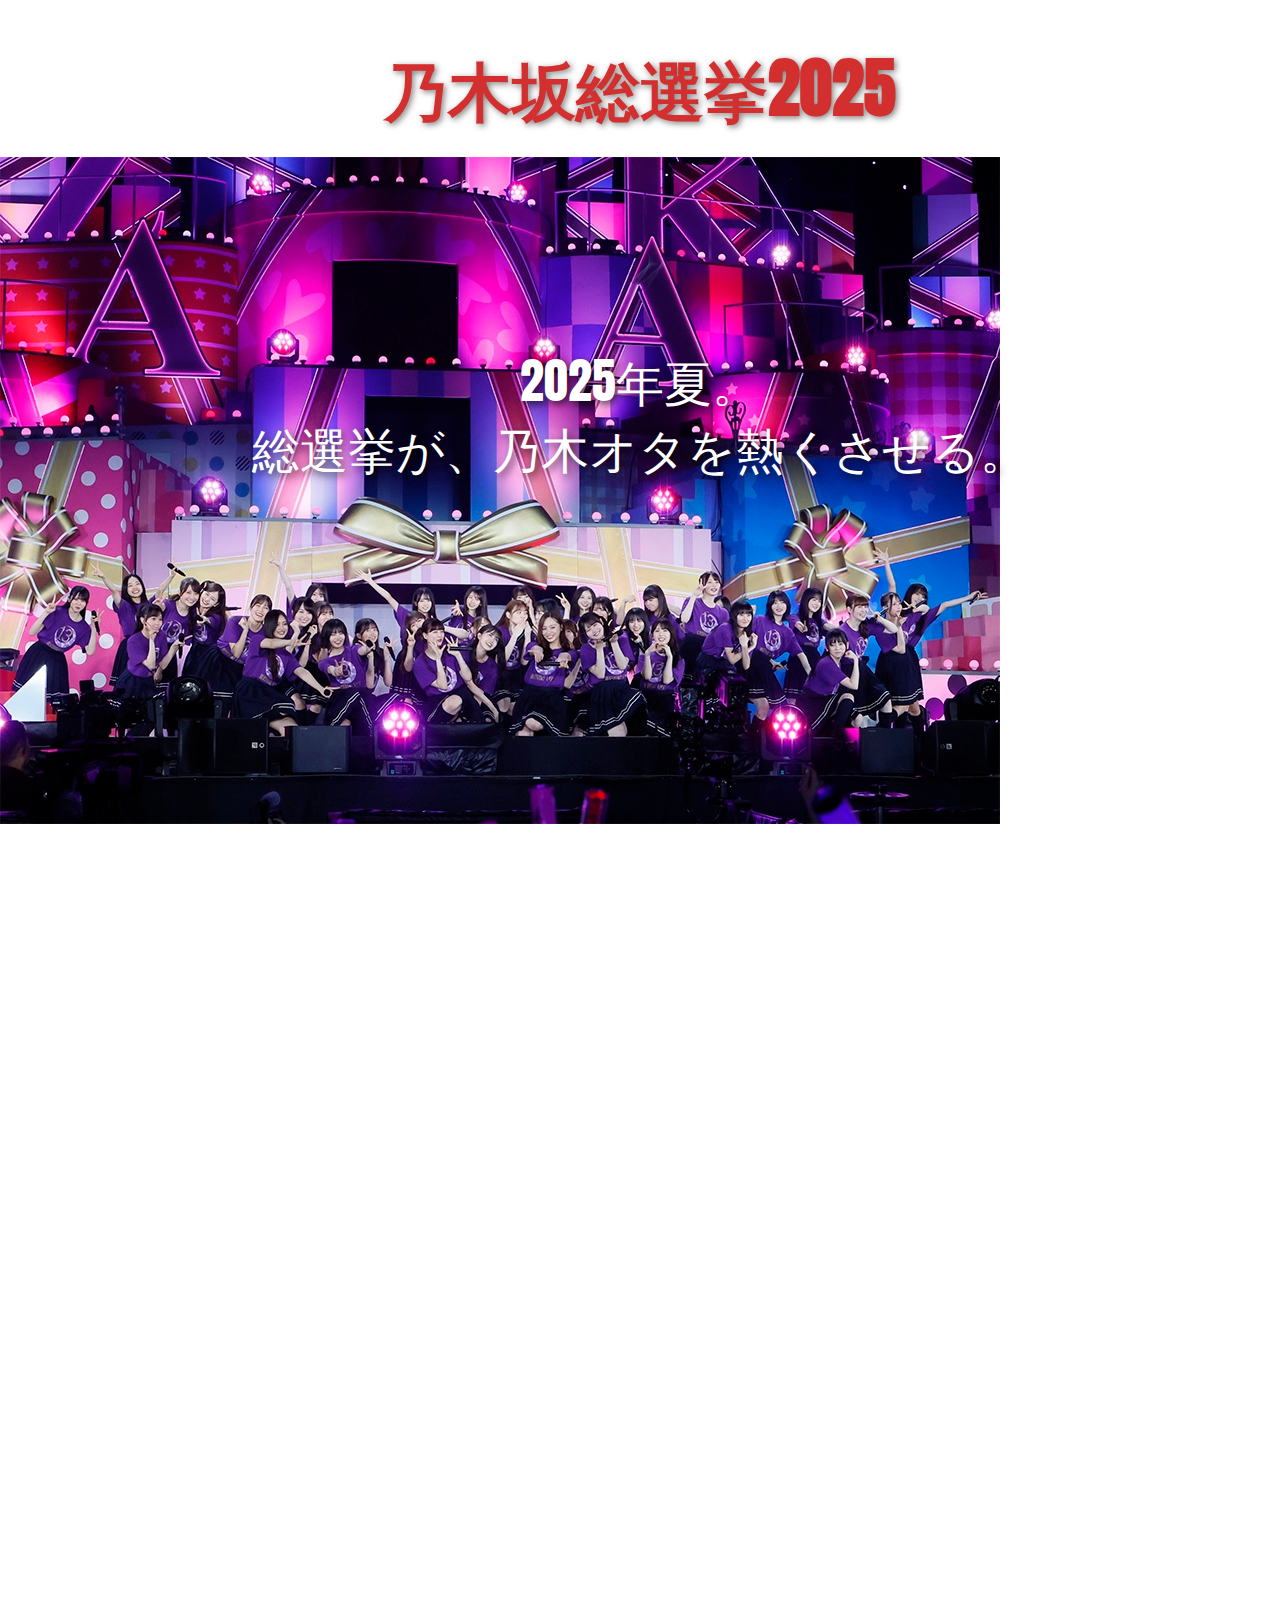
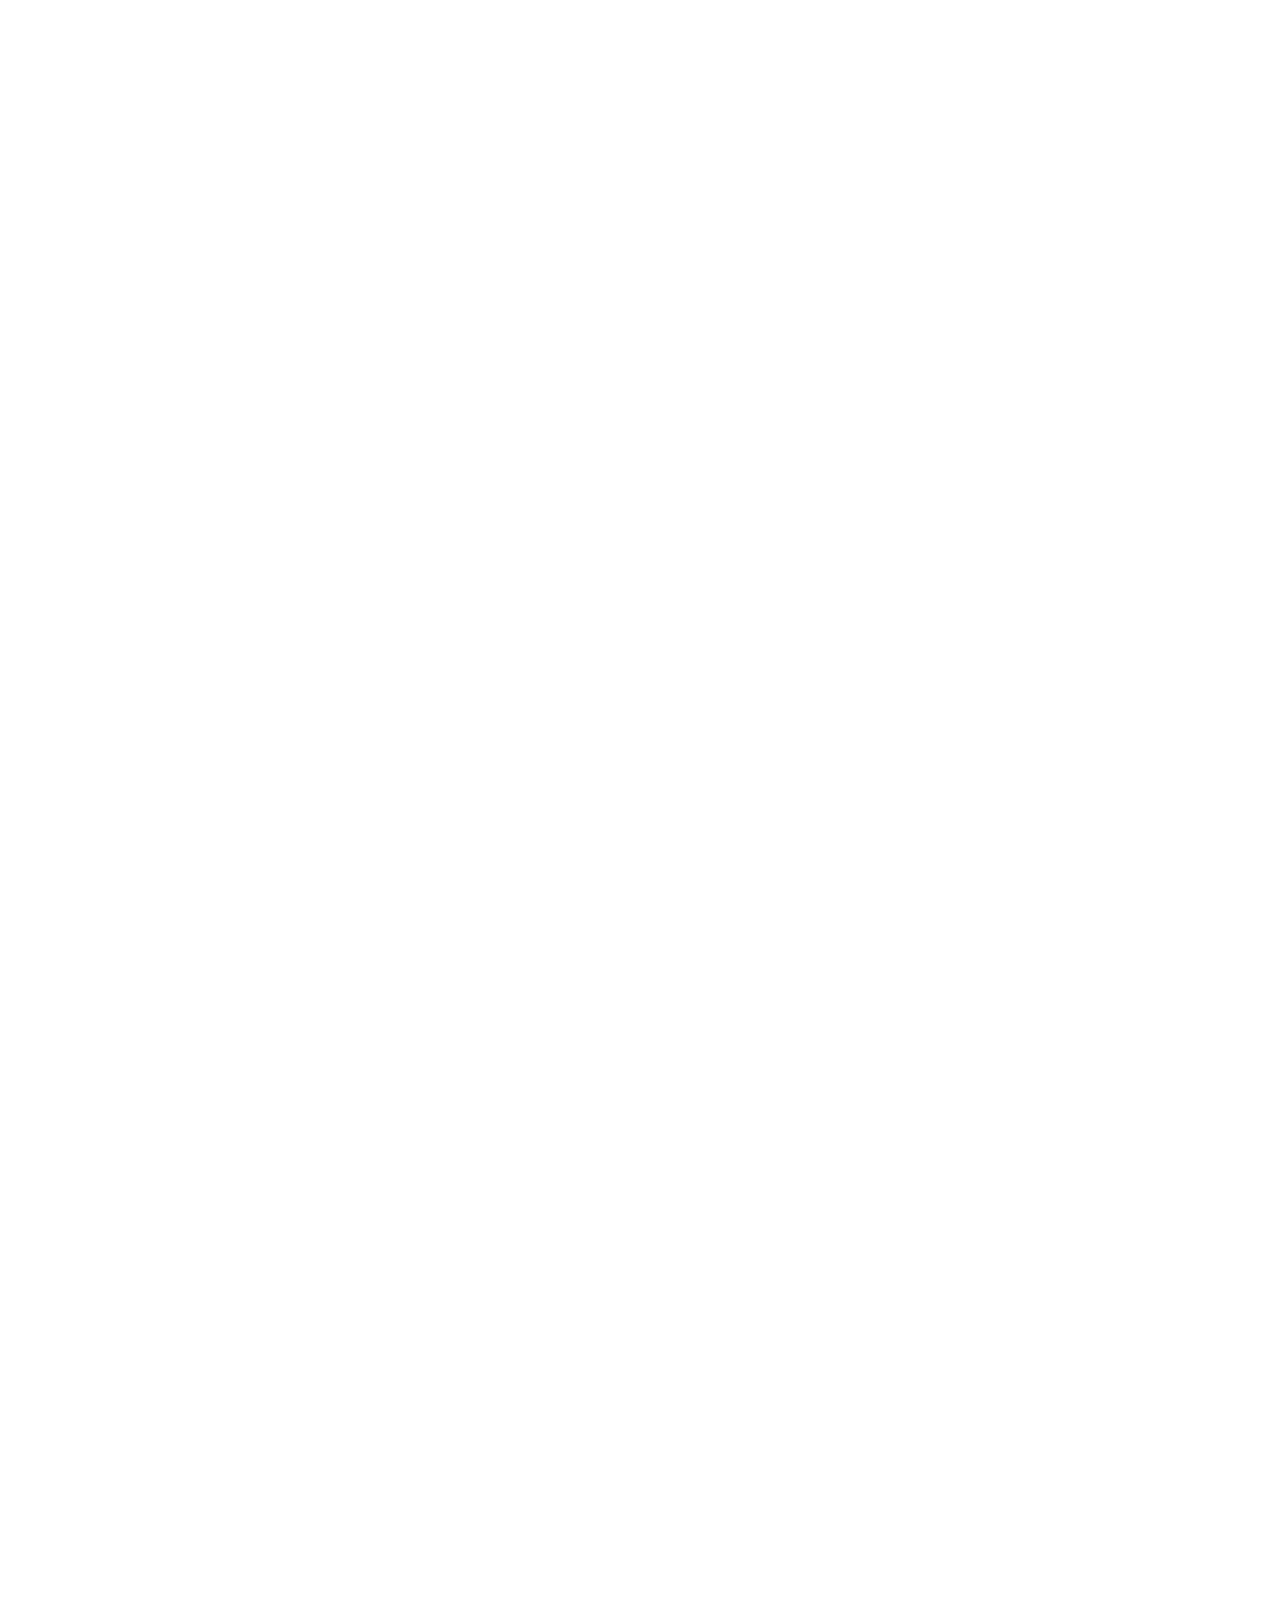
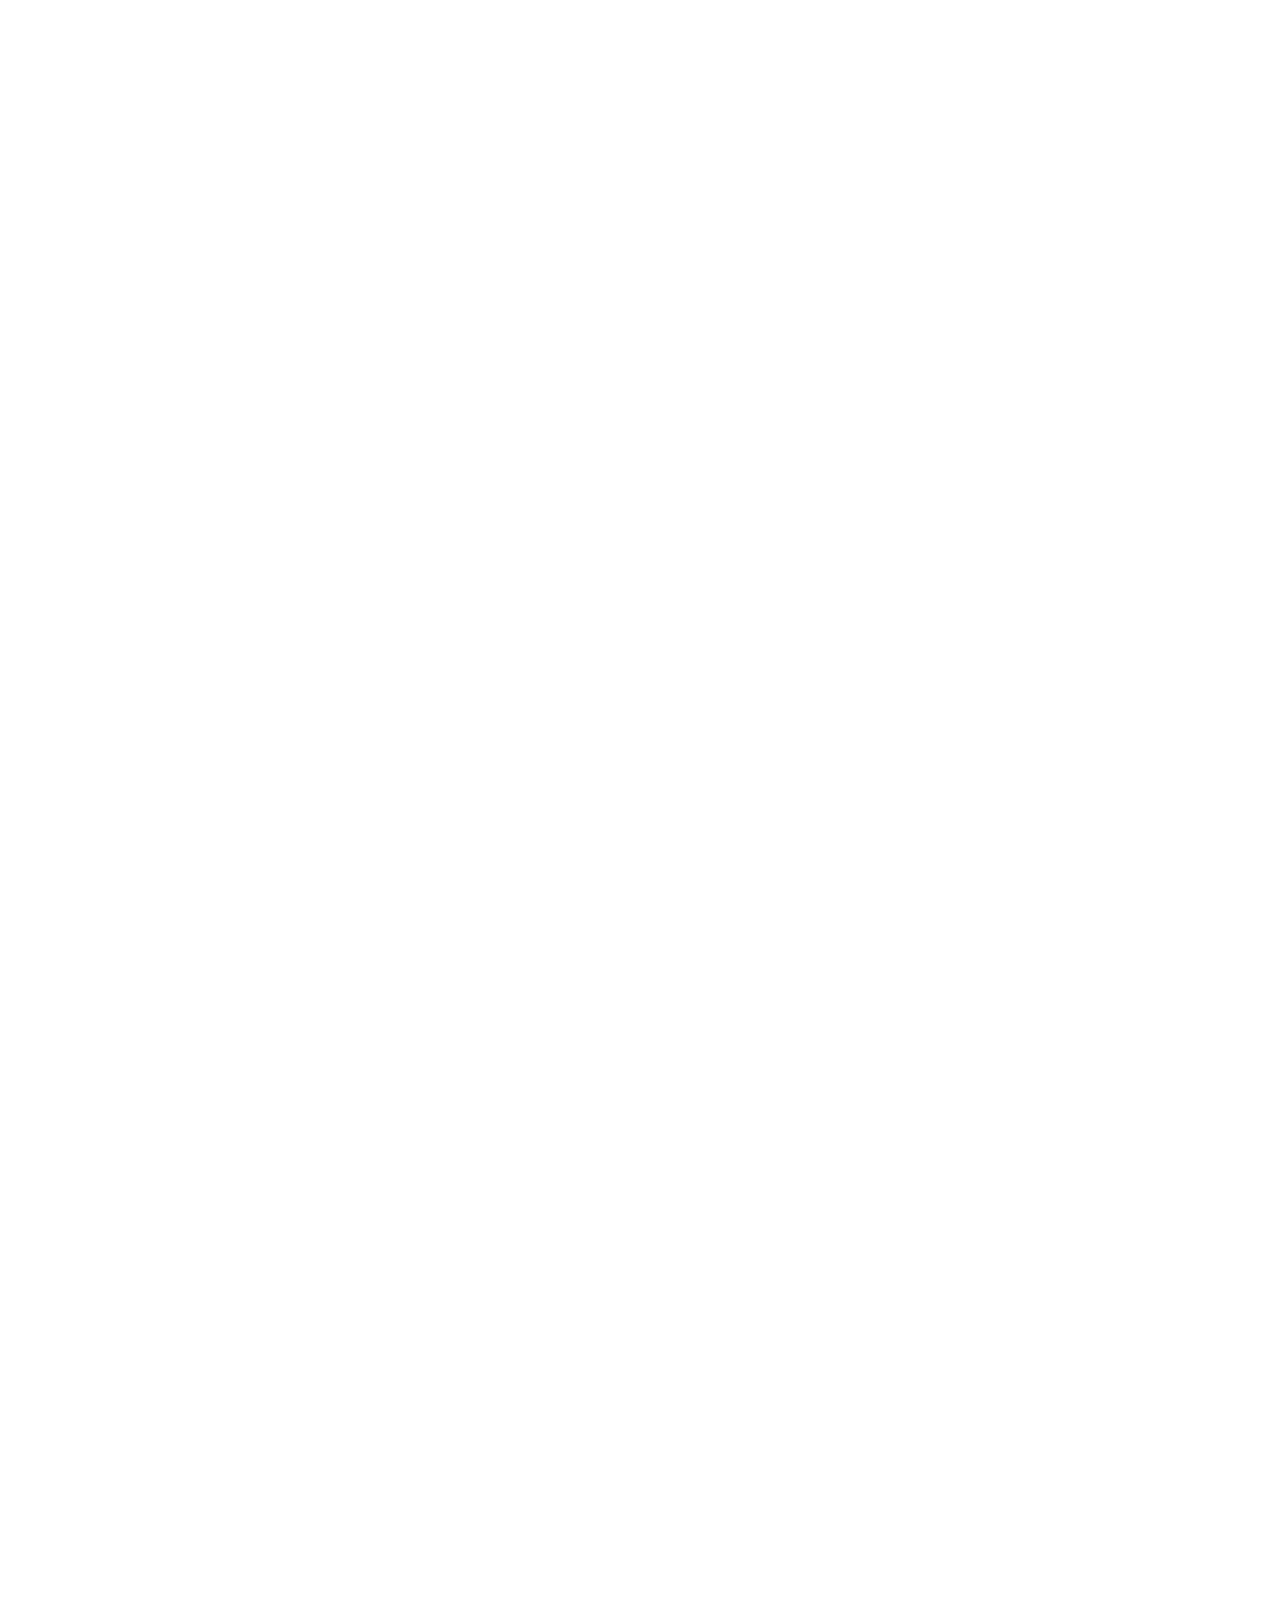
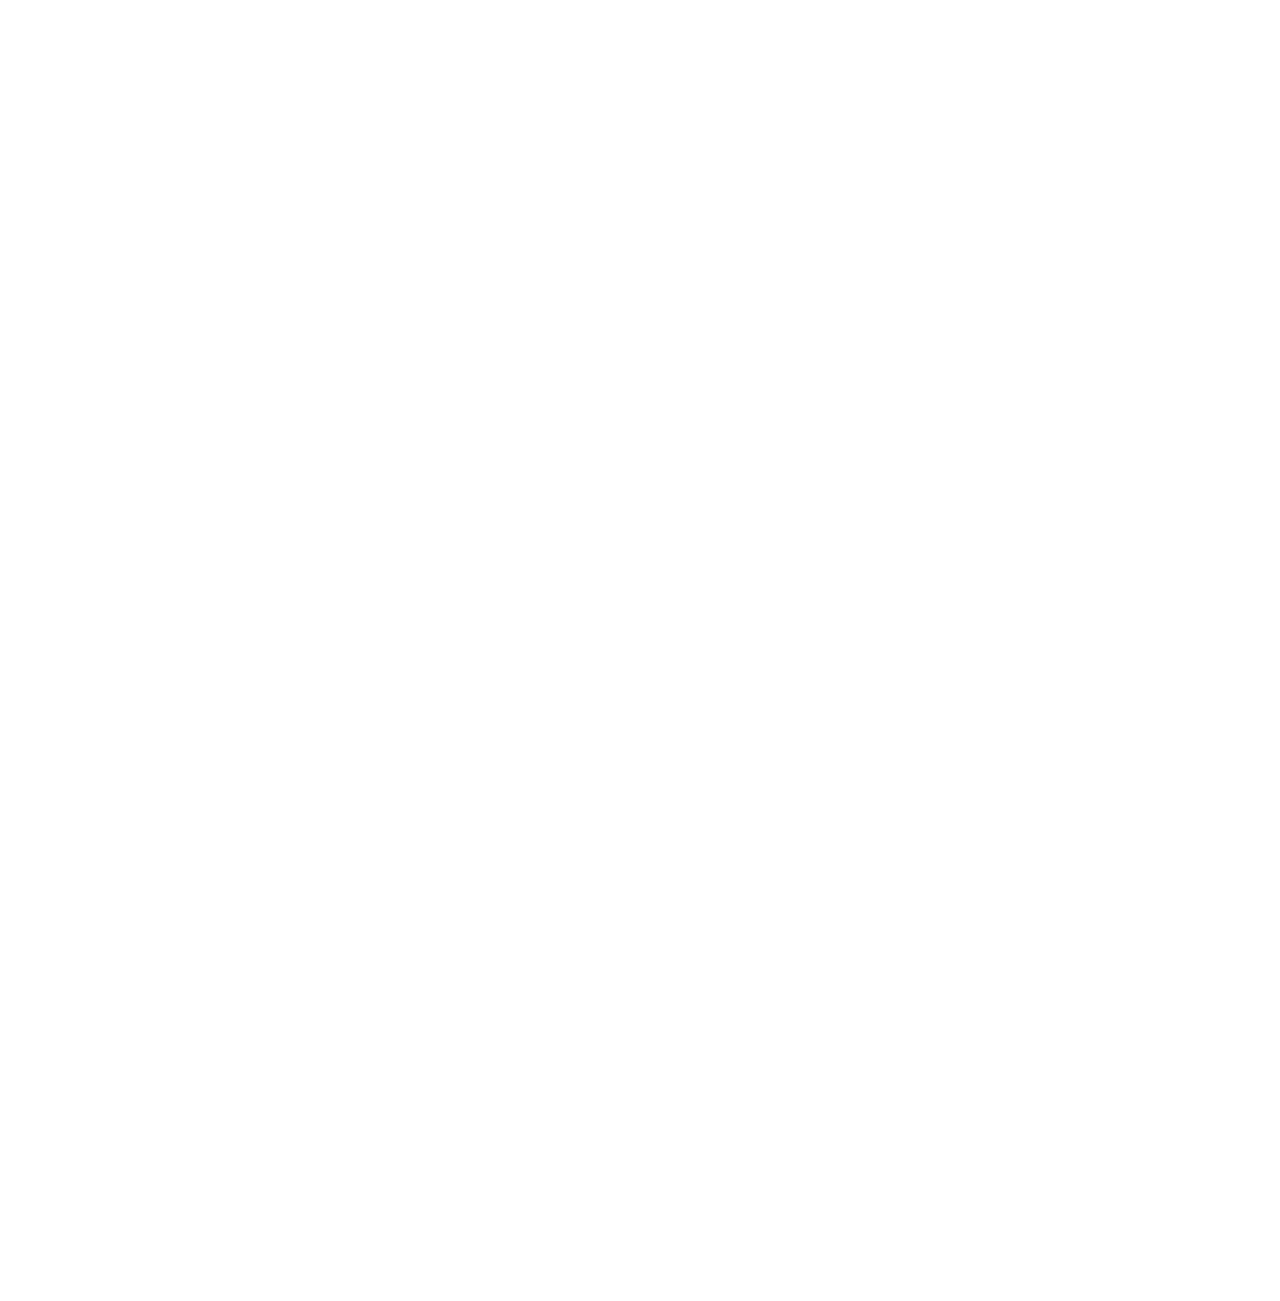
<file: index.html>
<!DOCTYPE html>
<html lang="ja">
<head>
  <meta charset="UTF-8" />
<meta name="viewport" content="width=device-width, initial-scale=1">
  <link href="https://fonts.googleapis.com/css2?family=Anton&display=swap" rel="stylesheet" />
  <link rel="stylesheet" href="style.css?v=20250805">
  <title>乃木坂総選挙2025</title>
</head>
<body>
  <header>
    <h1 class="page-title">乃木坂総選挙2025</h1>
  </header>

<div class="hero">
  <img class="hero-img" src="images/main.jpg" alt="メイン画像" />
  <div class="catchcopy">
    <div>2025年夏。</div>
    <div>総選挙が、乃木オタを熱くさせる。</div>
  </div>
</div>

  <div class="vote-period">🗳️ 投票期間：2025年8月6日（水）〜8月20日（水）</div>

  <div class="vote-container">
    <a href="voting.html" class="btn-vote">総選挙に投票する</a>
  </div>

  <section class="overview">
    <h3>乃木坂総選挙2025 概要</h3>
    <div class="overview-text">
      <p>乃木坂46には、個性豊かな39人のメンバーがいる。</p>
      <p>けれど、その人気の頂点はまだ誰も知らない。</p>
      <p>かつてAKB48が巻き起こした総選挙の熱狂──</p>
      <p>今こそ、俺たち乃木オタの力でその歴史を塗り替える時だ！</p>
      <p>2025年の夏、この手で“真の人気王者”を決めてやろうぜ！</p>
    </div>

    <h2 class="section-title">〈この夏、戦う39人〉</h2>

    <section class="members">
  <h2>3期生</h2>
  <div class="member-row">
    <div class="member"><img src="images/members/IMG_0188.JPG" alt="伊藤理々杏"><p>伊藤理々杏</p></div>
    <div class="member"><img src="images/members/IMG_0190.JPG" alt="岩本蓮加"><p>岩本蓮加</p></div>
    <div class="member"><img src="images/members/IMG_0191.JPG" alt="梅澤美波"><p>梅澤美波</p></div>
    <div class="member"><img src="images/members/IMG_0199.JPG" alt="久保史緒里"><p>久保史緒里</p></div>
    <div class="member"><img src="images/members/IMG_0212.JPG" alt="吉田綾乃クリスティー"><p>吉田綾乃クリスティー</p></div>
  </div>

  <h2>4期生</h2>
  <div class="member-row">
    <div class="member"><img src="images/members/IMG_0192.JPG" alt="遠藤さくら"><p>遠藤さくら</p></div>
    <div class="member"><img src="images/members/IMG_0196.JPG" alt="賀喜遥香"><p>賀喜遥香</p></div>
    <div class="member"><img src="images/members/IMG_0197.JPG" alt="金川紗耶"><p>金川紗耶</p></div>
    <div class="member"><img src="images/members/IMG_0200.JPG" alt="黒見明香"><p>黒見明香</p></div>
    <div class="member"><img src="images/members/IMG_0201.JPG" alt="佐藤璃果"><p>佐藤璃果</p></div>
    <div class="member"><img src="images/members/IMG_0202.JPG" alt="柴田柚菜"><p>柴田柚菜</p></div>
    <div class="member"><img src="images/members/IMG_0204.JPG" alt="田村真佑"><p>田村真佑</p></div>
    <div class="member"><img src="images/members/IMG_0205.JPG" alt="筒井あやめ"><p>筒井あやめ</p></div>
    <div class="member"><img src="images/members/IMG_0208.JPG" alt="林瑠奈"><p>林瑠奈</p></div>
    <div class="member"><img src="images/members/IMG_0209.JPG" alt="松尾美佑"><p>松尾美佑</p></div>
    <div class="member"><img src="images/members/IMG_0210.JPG" alt="矢久保美緒"><p>矢久保美緒</p></div>
    <div class="member"><img src="images/members/IMG_0211.JPG" alt="弓木奈於"><p>弓木奈於</p></div>
  </div>

  <h2>5期生</h2>
  <div class="member-row">
    <div class="member"><img src="images/members/IMG_0185.JPG" alt="五百城茉央"><p>五百城茉央</p></div>
    <div class="member"><img src="images/members/IMG_0186.JPG" alt="池田瑛紗"><p>池田瑛紗</p></div>
    <div class="member"><img src="images/members/IMG_0187.JPG" alt="一ノ瀬美空"><p>一ノ瀬美空</p></div>
    <div class="member"><img src="images/members/IMG_0189.JPG" alt="井上和"><p>井上和</p></div>
    <div class="member"><img src="images/members/IMG_0193.JPG" alt="岡本姫奈"><p>岡本姫奈</p></div>
    <div class="member"><img src="images/members/IMG_0194.JPG" alt="小川彩"><p>小川彩</p></div>
    <div class="member"><img src="images/members/IMG_0195.JPG" alt="奥田いろは"><p>奥田いろは</p></div>
    <div class="member"><img src="images/members/IMG_0198.JPG" alt="川﨑桜"><p>川﨑桜</p></div>
    <div class="member"><img src="images/members/IMG_0203.JPG" alt="菅原咲月"><p>菅原咲月</p></div>
    <div class="member"><img src="images/members/IMG_0206.JPG" alt="冨里奈央"><p>冨里奈央</p></div>
    <div class="member"><img src="images/members/IMG_0207.JPG" alt="中西アルノ"><p>中西アルノ</p></div>
  </div>

  <h2>6期生</h2>
  <div class="member-row">
    <div class="member"><img src="images/members/IMG_0213.JPG" alt="愛宕心響"><p>愛宕心響</p></div>
    <div class="member"><img src="images/members/IMG_0214.JPG" alt="大越ひなの"><p>大越ひなの</p></div>
    <div class="member"><img src="images/members/IMG_0215.JPG" alt="小津玲奈"><p>小津玲奈</p></div>
    <div class="member"><img src="images/members/IMG_0216.JPG" alt="海邉朱莉"><p>海邉朱莉</p></div>
    <div class="member"><img src="images/members/IMG_0217.JPG" alt="川端晃菜"><p>川端晃菜</p></div>
    <div class="member"><img src="images/members/IMG_0218.JPG" alt="鈴木佑捺"><p>鈴木佑捺</p></div>
    <div class="member"><img src="images/members/IMG_0219.JPG" alt="瀬戸口心月"><p>瀬戸口心月</p></div>
    <div class="member"><img src="images/members/IMG_0220.JPG" alt="長嶋凛桜"><p>長嶋凛桜</p></div>
    <div class="member"><img src="images/members/IMG_0221.JPG" alt="増田三莉音"><p>増田三莉音</p></div>
    <div class="member"><img src="images/members/IMG_0222.JPG" alt="森平麗心"><p>森平麗心</p></div>
    <div class="member"><img src="images/members/IMG_0223.JPG" alt="矢田萌華"><p>矢田萌華</p></div>
    </section>
  </section>
</body>
</html>
</file>
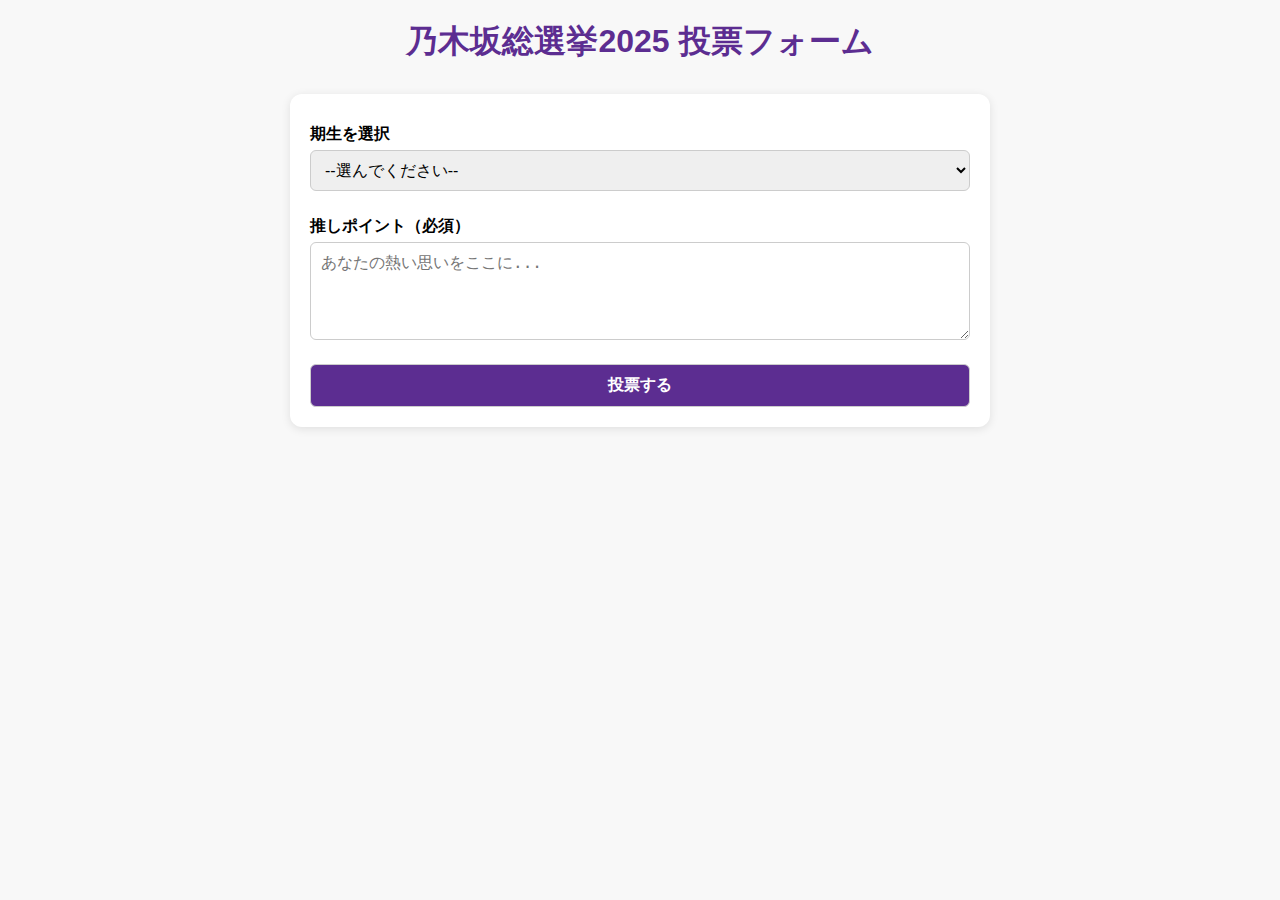
<file: voting.html>
<!DOCTYPE html>
<html lang="ja">
<head>
  <meta charset="UTF-8" />
  <meta name="viewport" content="width=device-width, initial-scale=1.0" />
  <title>乃木坂総選挙2025｜投票フォーム</title>
  <link rel="stylesheet" href="style.css" />
  <style>
    body {
      font-family: "Helvetica Neue", sans-serif;
      background-color: #f8f8f8;
      margin: 0;
      padding: 20px;
    }

    h1 {
      text-align: center;
      color: #5c2d91;
      margin-bottom: 30px;
    }

    form {
      background-color: white;
      padding: 20px;
      border-radius: 12px;
      max-width: 700px;
      margin: 0 auto;
      box-shadow: 0 2px 10px rgba(0,0,0,0.1);
    }

    label {
      display: block;
      margin: 10px 0 5px;
      font-weight: bold;
    }

    select, textarea, button {
      width: 100%;
      padding: 10px;
      border-radius: 6px;
      border: 1px solid #ccc;
      font-size: 16px;
    }

    .member-list {
      display: flex;
      flex-wrap: wrap;
      gap: 12px;
      margin-top: 15px;
    }

    .member-item {
      flex: 1 1 calc(50% - 12px);
      display: flex;
      align-items: center;
      border: 1px solid #ddd;
      border-radius: 8px;
      padding: 8px;
      background: #fafafa;
    }

    .member-item input[type="radio"] {
      margin-right: 10px;
      transform: scale(1.2);
    }

    .member-item img {
      width: 60px;
      height: 60px;
      object-fit: cover;
      border-radius: 6px;
      margin-right: 10px;
    }

    .member-name {
      font-size: 16px;
      font-weight: 500;
    }

    button {
      background-color: #5c2d91;
      color: white;
      font-weight: bold;
      margin-top: 20px;
      cursor: pointer;
      transition: 0.3s;
    }

    button:hover {
      background-color: #452079;
    }

    @media (max-width: 600px) {
      .member-item {
        flex: 1 1 100%;
      }
    }
  </style>
</head>
<body>
  <h1>乃木坂総選挙2025 投票フォーム</h1>
  <form id="voteForm">
    <label for="generation">期生を選択</label>
    <select id="generation" required>
      <option value="">--選んでください--</option>
      <option value="3期生">3期生</option>
      <option value="4期生">4期生</option>
      <option value="5期生">5期生</option>
      <option value="6期生">6期生</option>
    </select>

    <div id="memberContainer" class="member-list"></div>

    <label for="reason">推しポイント（必須）</label>
    <textarea id="reason" rows="4" required placeholder="あなたの熱い思いをここに..."></textarea>

    <button type="submit">投票する</button>
  </form>

  <script>
    const members = {
      "3期生": [
        { name: "伊藤理々杏", img: "images/members/IMG_0188.JPG" },
        { name: "岩本蓮加", img: "images/members/IMG_0190.JPG" },
        { name: "梅澤美波", img: "images/members/IMG_0191.JPG" },
        { name: "久保史緒里", img: "images/members/IMG_0199.JPG" },
        { name: "吉田綾乃クリスティー", img: "images/members/IMG_0212.JPG" }
      ],
      "4期生": [
        { name: "遠藤さくら", img: "images/members/IMG_0192.JPG" },
        { name: "賀喜遥香", img: "images/members/IMG_0196.JPG" },
        { name: "金川紗耶", img: "images/members/IMG_0197.JPG" },
        { name: "黒見明香", img: "images/members/IMG_0200.JPG" },
        { name: "佐藤璃果", img: "images/members/IMG_0201.JPG" },
        { name: "柴田柚菜", img: "images/members/IMG_0202.JPG" },
        { name: "田村真佑", img: "images/members/IMG_0204.JPG" },
        { name: "筒井あやめ", img: "images/members/IMG_0205.JPG" },
        { name: "林瑠奈", img: "images/members/IMG_0208.JPG" },
        { name: "松尾美佑", img: "images/members/IMG_0209.JPG" },
        { name: "矢久保美緒", img: "images/members/IMG_0210.JPG" },
        { name: "弓木奈於", img: "images/members/IMG_0211.JPG" }
      ],
      "5期生": [
        { name: "五百城茉央", img: "images/members/IMG_0185.JPG" },
        { name: "池田瑛紗", img: "images/members/IMG_0186.JPG" },
        { name: "一ノ瀬美空", img: "images/members/IMG_0187.JPG" },
        { name: "井上和", img: "images/members/IMG_0189.JPG" },
        { name: "岡本姫奈", img: "images/members/IMG_0193.JPG" },
        { name: "小川彩", img: "images/members/IMG_0194.JPG" },
        { name: "奥田いろは", img: "images/members/IMG_0195.JPG" },
        { name: "川﨑桜", img: "images/members/IMG_0198.JPG" },
        { name: "菅原咲月", img: "images/members/IMG_0203.JPG" },
        { name: "冨里奈央", img: "images/members/IMG_0206.JPG" },
        { name: "中西アルノ", img: "images/members/IMG_0207.JPG" }
      ],
      "6期生": [
        { name: "愛宕心響", img: "images/members/IMG_0213.JPG" },
        { name: "大越ひなの", img: "images/members/IMG_0214.JPG" },
        { name: "小津玲奈", img: "images/members/IMG_0215.JPG" },
        { name: "海邉朱莉", img: "images/members/IMG_0216.JPG" },
        { name: "川端晃菜", img: "images/members/IMG_0217.JPG" },
        { name: "鈴木佑捺", img: "images/members/IMG_0218.JPG" },
        { name: "瀬戸口心月", img: "images/members/IMG_0219.JPG" },
        { name: "長嶋凛桜", img: "images/members/IMG_0220.JPG" },
        { name: "増田三莉音", img: "images/members/IMG_0221.JPG" },
        { name: "森平麗心", img: "images/members/IMG_0222.JPG" },
        { name: "矢田萌華", img: "images/members/IMG_0223.JPG" }
      ]
    };

    const generationSelect = document.getElementById("generation");
    const memberContainer = document.getElementById("memberContainer");

    generationSelect.addEventListener("change", () => {
      const selectedGen = generationSelect.value;
      memberContainer.innerHTML = "";

      if (members[selectedGen]) {
        members[selectedGen].forEach((member) => {
          const memberDiv = document.createElement("label");
          memberDiv.className = "member-item";

          memberDiv.innerHTML = `
            <input type="radio" name="member" value="${member.name}" required />
            <img src="${member.img}" alt="${member.name}">
            <span class="member-name">${member.name}</span>
          `;

          memberContainer.appendChild(memberDiv);
        });
      }
    });

    document.getElementById("voteForm").addEventListener("submit", function (e) {
      e.preventDefault();
      const member = document.querySelector("input[name='member']:checked");
      const reason = document.getElementById("reason").value.trim();

      if (!member || !reason) {
        alert("すべての項目を入力してください。");
        return;
      }

      alert("投票ありがとうございました！");
      this.reset();
      memberContainer.innerHTML = "";
    });
  </script>
</body>
</html>
</file>
<file: style.css>
/* リセット＆基本設定 */
* {
  margin: 0;
  padding: 0;
  box-sizing: border-box;
}

body, html {
  height: 100%;
  font-family: 'Helvetica Neue', sans-serif;
  margin: 0;
  padding: 0;
  max-width: 100vw;
  overflow-x: hidden; /* 横スクロール禁止 */
}

/* ページタイトル */
.page-title {
  text-align: center;
  font-family: 'Anton', sans-serif;
  font-size: 4rem;
  margin: 40px 0 20px 0;
  color: #d32f2f;
  text-shadow: 2px 2px 6px rgba(0,0,0,0.5);
  position: relative;
  z-index: 20;
}

/* ヒーローセクション */
.hero {
  position: relative;
  height: 900px; /* 固定高さ */
  background: url('https://suganabejoya.github.io/nogizaka-election-2025/images/main.jpg') center center/cover no-repeat;
  background-size: cover;
  background-position: center center;
  z-index: 1;
}

/* オーバーレイテキスト */
.overlay {
  position: relative;
  top: 30px;
  text-align: center;
  color: white;
  padding: 20px;
  z-index: 2;
  font-family: 'Anton', sans-serif;
  font-size: 2.5rem;
  line-height: 1.2;
  text-shadow: 3px 3px 8px rgba(0,0,0,0.7);
}

.overlay h2 {
  margin: 0;
}

/* 投票ボタンコンテナ */
.vote-container {
  text-align: center;
  margin: 20px 0 50px 0;
  position: relative;
  z-index: 20;
}

/* 投票ボタン */
.btn-vote {
  display: inline-block;
  padding: 25px 60px;
  background-color: #d32f2f;
  color: white;
  font-family: 'Anton', sans-serif;
  font-size: 2rem;
  text-decoration: none;
  border-radius: 6px;
  box-shadow: 0 6px 12px rgba(211, 47, 47, 0.7);
  transition: background-color 0.3s ease;
}

.btn-vote:hover {
  background-color: #b71c1c;
  box-shadow: 0 8px 16px rgba(183, 28, 28, 0.9);
}

/* メンバーセクション */
.members {
  padding: 50px 20px;
  background-color: #f9f9f9;
  text-align: center;
}

.members h2 {
  font-size: 2rem;
  margin: 40px 0 20px;
  color: #333;
  border-bottom: 2px solid #ddd;
  display: inline-block;
  padding-bottom: 5px;
}

/* メンバーリスト行 */
.member-row {
  display: flex;
  flex-wrap: wrap;
  justify-content: center;
  gap: 20px;
  margin-bottom: 40px;
}

/* メンバー個別 */
.member {
  width: 150px;
  font-size: 0.9rem;
  margin: 5px;
  text-align: center;
}

.member img {
  width: 100%;
  height: auto;
  border-radius: 10px;
  box-shadow: 0 4px 8px rgba(0,0,0,0.1);
  display: block;
  margin: 0 auto 8px auto;
}

.member p {
  margin-top: 8px;
  font-weight: bold;
}

/* 概要セクション */
.overview {
  max-width: 700px;
  margin: 0 auto 50px auto;
  padding: 20px;
  background-color: #fafafa;
  border-radius: 8px;
  box-shadow: 0 4px 12px rgba(0,0,0,0.1);
  font-family: 'Helvetica Neue', sans-serif;
  color: #333;
  line-height: 1.6;
  text-align: center;
}

.overview h3 {
  font-family: 'Anton', sans-serif;
  font-size: 2rem;
  color: #d32f2f;
  margin-bottom: 15px;
}

.overview p {
  margin-bottom: 10px;
  font-size: 1.1rem;
}

/* セクションタイトル */
.section-title {
  text-align: center;
  font-size: 2rem;
  margin-top: 60px;
  margin-bottom: 0;
  padding-bottom: 0;
  color: #333;
  font-weight: bold;
  letter-spacing: 0.1em;
}

/* 投票フォームコンテナ */
.vote-form-container {
  max-width: 600px;
  margin: 40px auto;
  padding: 20px;
  background-color: #f9f9f9;
  border-radius: 12px;
  box-shadow: 0 4px 10px rgba(0,0,0,0.1);
  font-family: sans-serif;
}

.vote-form-container label,
.vote-form-container select,
.vote-form-container textarea {
  display: block;
  width: 100%;
  margin-bottom: 15px;
  font-size: 1rem;
}

.vote-form-container textarea {
  resize: vertical;
}

/* 送信ボタン */
.submit-btn {
  background-color: #6b46c1;
  color: white;
  border: none;
  padding: 10px 20px;
  font-size: 1rem;
  border-radius: 6px;
  cursor: pointer;
  transition: background-color 0.3s ease;
}

.submit-btn:hover {
  background-color: #553c9a;
}

/* その他メンバー関連 */
.member-options {
  display: flex;
  flex-wrap: wrap;
  gap: 16px;
  margin-bottom: 20px;
}

.member-option {
  width: calc(50% - 8px);
  display: flex;
  align-items: center;
  gap: 10px;
}

.member-option img {
  width: 50px;
  height: 50px;
  object-fit: cover;
  border-radius: 50%;
}

.member-card {
  display: flex;
  align-items: center;
  width: 300px;
  border: 1px solid #ccc;
  border-radius: 12px;
  padding: 10px;
  margin: 8px;
  box-shadow: 2px 2px 6px rgba(0, 0, 0, 0.1);
  background-color: #fff;
  transition: background-color 0.3s;
  cursor: pointer;
}

.member-card:hover {
  background-color: #f0f8ff;
}

.member-card input[type="radio"] {
  margin-right: 12px;
  transform: scale(1.3);
}

.member-card img {
  width: 60px;
  height: 60px;
  object-fit: cover;
  border-radius: 50%;
  margin-right: 12px;
}

.member-name {
  font-size: 14px;
  font-weight: bold;
  white-space: nowrap;
  overflow: hidden;
  text-overflow: ellipsis;
  flex: 1;
}

.member-list {
  display: flex;
  flex-wrap: wrap;
  gap: 12px;
  margin-top: 15px;
}

.member-item {
  flex: 0 0 48%;
  display: flex;
  align-items: center;
  border: 1px solid #ddd;
  border-radius: 8px;
  padding: 8px;
  background: #fafafa;
  box-sizing: border-box;
}

.member-item input[type="radio"] {
  margin-right: 10px;
  transform: scale(1.2);
}

.member-item img {
  width: 60px;
  height: 60px;
  object-fit: cover;
  border-radius: 6px;
  margin-right: 10px;
}

.member-name {
  font-size: 16px;
  font-weight: 500;
  max-width: 180px;
  white-space: nowrap;
  overflow: hidden;
  text-overflow: ellipsis;
}

/* キャッチコピー */
.catchcopy {
  position: absolute;
  top: 25%;  
  left: 50%;
  transform: translate(-50%, -25%);
  color: white;
  font-family: 'Anton', sans-serif;
  font-size: 3rem;
  line-height: 1.4;
  text-align: center;
  text-shadow: 3px 3px 8px rgba(0, 0, 0, 0.7);
  z-index: 2;
  width: 90%;
  pointer-events: none;
  user-select: none;
}
</file>
